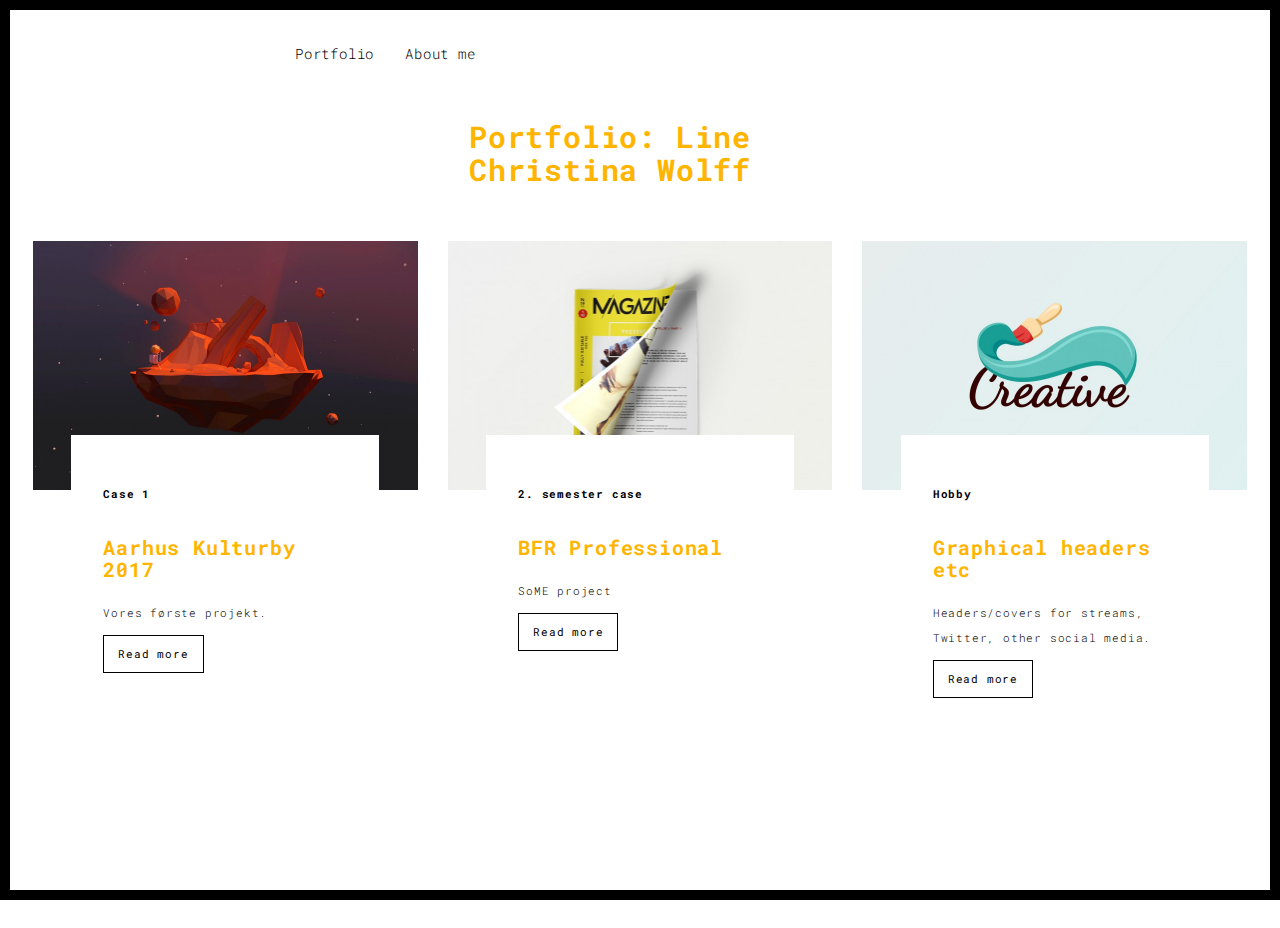
<file: index.html>
<!DOCTYPE html>
<html>

<head>
    <meta charset="UTF-8">
    <meta content="width=device-width,initial-scale=1" name="viewport">
    <meta content="portfolio" name="exam17 portfolio">
    <link href="css/style.css" type="text/css" rel="stylesheet">
 
    
    <title>Portfolio: Line Christina Wolff</title>
    
</head>

<body>
    <div id="site-border-left"></div>
    <div id="site-border-right"></div>
    <div id="site-border-top"></div>
    <div id="site-border-bottom"></div>

    <header>
        <nav class="navbar  navbar-fixed-top navbar-default">
            <div id="burgertoggle">

                <span></span>
                <span></span>
                <span></span>

                <ul id="burger">
                    <li><a href="index.html" title="Portfolio">Portfolio</a></li>
                    <li><a href="about.html" title="Om mig">About me</a></li>

                </ul>
            </div>

            <div class="container">
                <div class="collapse navbar-collapse">
                    <ul class="nav navbar-nav">
                        <li><a href="index.html" title="Portfolio">Portfolio</a></li>
                        <li><a href="about.html" title="Om mig">About me</a></li>
                    </ul>


                </div>
            </div>
        </nav>
    </header>

    <div class="section-container">
        <div class="container">
                <div class="column3 col-sm-offset-1 section-container-spacer">
                        <h2>Portfolio: Line Christina Wolff</h2>
                        <p></p>
                    </div>
                </div>

                <div class="column2">

                    <a href="case1.html" title="Salling Rooftop">
                        <img src="images/desert.jpg" alt="Salling img baggrund" class="img-responsive">
                      </a>
                    <div class="card-container card-container-lg">
                        <h4>Case 1</h4>
                        <h3>Aarhus Kulturby 2017</h3>
                        <p>Vores første projekt.</p>
                        <a href="case1.html" title="Læs mere" class="button button-default">Read more</a>
                    </div>
                </div>
                <div class="column2">
                    <a href="case2.html" title="League of Legends magazine">
                        <img src="images/magasin.jpg" alt="Magasin img baggrund" class="img-responsive">
                      </a>
                    <div class="card-container card-container-lg">
                        <h4>2. semester case</h4>
                        <h3>BFR Professional</h3>
                        <p>SoME project</p>
                        <a href="case2.html" title="Læs mere" class="button button-default">Read more</a>
                    </div>
                </div>
                <div class="column2">
                    <a href="case3.html" title="Frisør Vest">
                        <img src="images/kreativ.jpg" alt="Frisør Vest img baggrund" class="img-responsive">
                      </a>
                    <div class="card-container card-container-lg">
                        <h4>Hobby</h4>
                        <h3>Graphical headers etc</h3>
                        <p>Headers/covers for streams, Twitter, other social media.</p>
                        <a href="case3.html" title="Læs mere" class="button button-default">Read more</a>
                    </div>
                </div>
            </div>
</body>

</html>
</file>
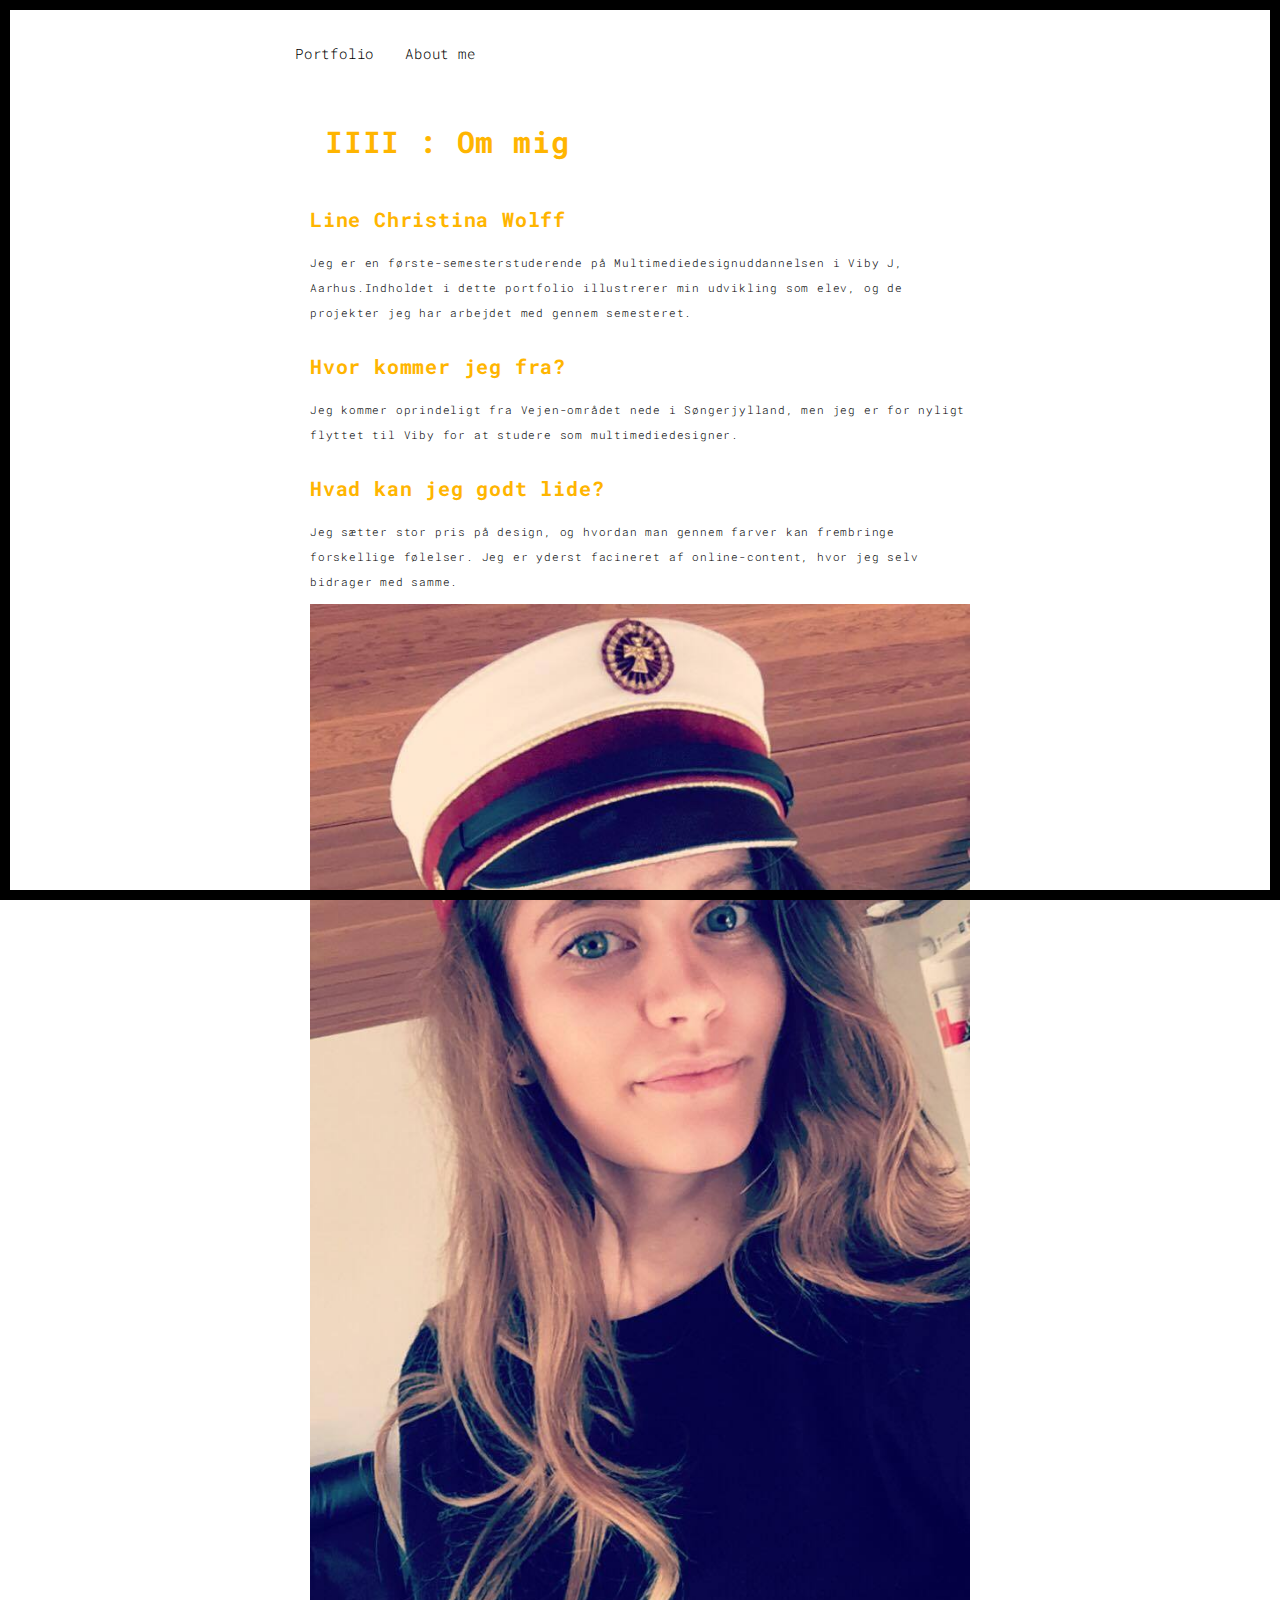
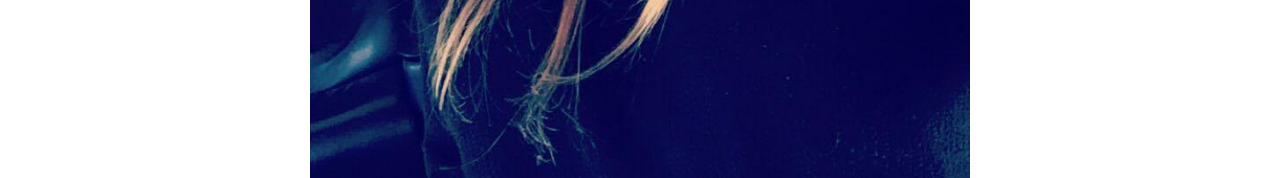
<file: about.html>
<!DOCTYPE html>
<html>

<head>
    <meta charset="UTF-8">
    <meta content="width=device-width,initial-scale=1" name="viewport">
    <meta content="Hvem er jeg? Mig som person og studerende. Hvad laver jeg?" name="description">
    <link href="css/style.css" type="text/css" rel="stylesheet">
    

    <title>Om mig</title>

</head>

<body class="">
    <div id="site-border-left"></div>
    <div id="site-border-right"></div>
    <div id="site-border-top"></div>
    <div id="site-border-bottom"></div>

    <header>
        <nav class="navbar  navbar-fixed-top navbar-default">
            <div id="burgertoggle">

                <span></span>
                <span></span>
                <span></span>

                <ul id="burger">
                    <li><a href="portfolio.html">Portfolio</a></li>
                    <li><a href="about.html">About me</a></li>

                </ul>
            </div>
            <div class="container">
                <div class="collapse navbar-collapse" id="navbar-collapse">
                    <ul class="nav navbar-nav ">
                        <li><a href="portfolio.html" title="">Portfolio</a></li>
                        <li><a href="about.html" title="">About me</a></li>
                    </ul>
                </div>
            </div>
        </nav>
    </header>

    <div class="section-container">
        <div class="container">
            <div class="column1">
                <div class="section-container-spacer"></div>
                <h2>IIII : Om mig</h2>

                <div class="column1 column4">
                    <h3>Line Christina Wolff</h3>
                    <p>Jeg er en første-semesterstuderende på Multimediedesignuddannelsen i Viby J, Aarhus.Indholdet i dette portfolio illustrerer min udvikling som elev, og de projekter jeg har arbejdet med gennem semesteret.</p>
                    <h3>Hvor kommer jeg fra?</h3>
                    <p>Jeg kommer oprindeligt fra Vejen-området nede i Søngerjylland, men jeg er for nyligt flyttet til Viby for at studere som multimediedesigner.</p>
                    <h3>Hvad kan jeg godt lide?</h3>
                    <p>Jeg sætter stor pris på design, og hvordan man gennem farver kan frembringe forskellige følelser. Jeg er yderst facineret af online-content, hvor jeg selv bidrager med samme.
                </div>
                <div class="column1 column4">
                    <img src="images/profil.jpg" class="img-responsive" alt="Profil af mig">
                </div>
            </div>
        </div>
    </div>


</body>

</html>
</file>
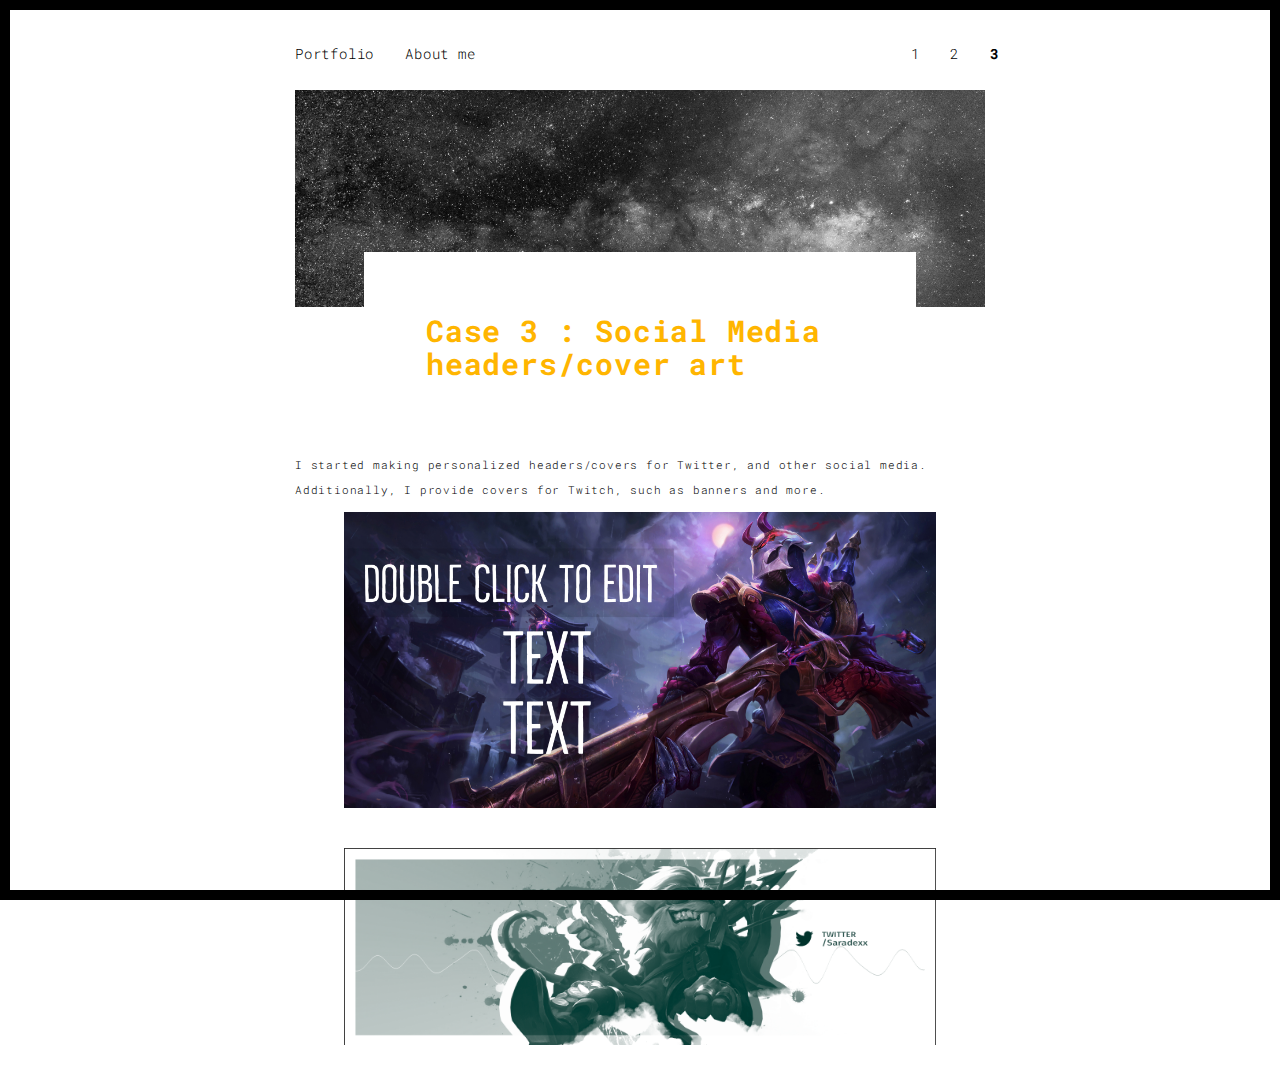
<file: case3.html>
<!DOCTYPE html>
<html>

<head>
    <meta charset="UTF-8">
    <meta content="width=device-width,initial-scale=1" name="viewport">
    <meta name="description" content="Responsivt web design projektet case 3 Frisør Vest, 2017. Arbejdet med Mobile First og responsivitet.">
    <link href="css/style.css" type="text/css" rel="stylesheet">
    


    <title>Portfolio: Social Media headers/cover art</title>

</head>

<body>
    <div id="site-border-left"></div>
    <div id="site-border-right"></div>
    <div id="site-border-top"></div>
    <div id="site-border-bottom"></div>

    <header>
        <nav class="navbar  navbar-fixed-top navbar-default">
            <div id="burgertoggle">

                <span></span>
                <span></span>
                <span></span>

                <ul id="burger">
                    <li><a href="portfolio.html">Portfolio</a></li>
                    <li><a href="about.html">About me</a></li>

                </ul>
            </div>
            <div class="container">

                <div class="collapse navbar-collapse" id="navbar-collapse">
                    <ul class="nav navbar-nav">
                        <li><a href="portfolio.html" title="Portfolio">Portfolio</a></li>
                        <li><a href="about.html" title="Om mig">About me</a></li>
                    </ul>


                    <ul class="nav navbar-nav navbar-right">
                        <li><a href="case1.html" title="Salling Rooftop">1</a></li>
                        <li><a href="case2.html" title="League of Legends magazine">2</a></li>
                        <li><a href="case3.html" title="Frisør Vest" class="active">3</a></li>
                    </ul>


                </div>
            </div>
        </nav>
    </header>
    <div class="section-container">
        <div class="container">
            <div class="column1">
                <img src="images/banner.jpg" class="img-responsive" alt="Banner">
                <div class="card-container">
                    <h2>Case 3 : Social Media headers/cover art</h2>
                </div>
                <p>I started making personalized headers/covers for Twitter, and other social media. Additionally, I provide covers for Twitch, such as banners and more.</p>


            </div>
        </div>

        <div class="column5 col-md-offset-2 section-container-spacer">
            <div class="column1 column4">
                <img class="cover" src="images/My%20Post-14.jpg" class="img-responsive" alt="Cover">
                <p></p>
            </div>
            <div class="column1 column4">
                <img class="cover" src="images/Sk%C3%A6rmbillede%202018-04-24%20kl.%2022.23.22.png" class="img-responsive" alt="Moodboard">
                <p></p>
            </div>
        </div>
    </div>

</body>

</html>
</file>
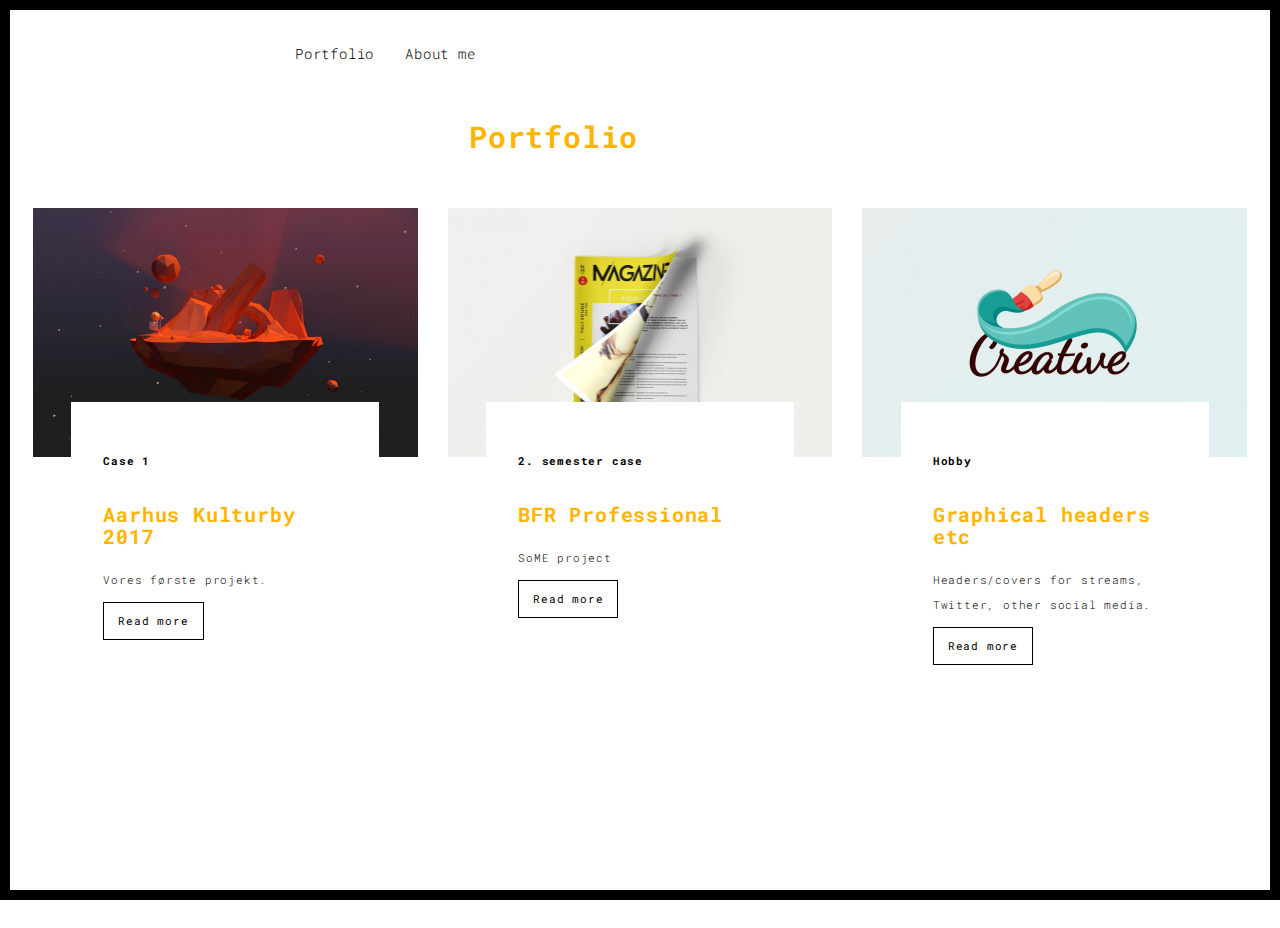
<file: portfolio.html>
<!DOCTYPE html>
<html>

<head>
    <meta charset="UTF-8">
    <meta content="width=device-width,initial-scale=1" name="viewport">
    <meta content="portfolio" name="exam17 portfolio">
    <link href="css/style.css" type="text/css" rel="stylesheet">
 
    
    <title>Portfolio: Line Christina Wolff</title>
    
</head>

<body>
    <div id="site-border-left"></div>
    <div id="site-border-right"></div>
    <div id="site-border-top"></div>
    <div id="site-border-bottom"></div>

    <header>
        <nav class="navbar  navbar-fixed-top navbar-default">
            <div id="burgertoggle">

                <span></span>
                <span></span>
                <span></span>

                <ul id="burger">
                    <li><a href="portfolio.html" title="Portfolio">Portfolio</a></li>
                    <li><a href="about.html" title="Om mig">About me</a></li>

                </ul>
            </div>

            <div class="container">
                <div class="collapse navbar-collapse">
                    <ul class="nav navbar-nav">
                        <li><a href="portfolio.html" title="Portfolio">Portfolio</a></li>
                        <li><a href="about.html" title="Om mig">About me</a></li>
                    </ul>


                </div>
            </div>
        </nav>
    </header>

    <div class="section-container">
        <div class="container">
                <div class="column3 col-sm-offset-1 section-container-spacer">
                        <h2>Portfolio</h2>
                        <p></p>
                    </div>
                </div>

                <div class="column2">

                    <a href="case1.html" title="Salling Rooftop">
                        <img src="images/desert.jpg" alt="Salling img baggrund" class="img-responsive">
                      </a>
                    <div class="card-container card-container-lg">
                        <h4>Case 1</h4>
                        <h3>Aarhus Kulturby 2017</h3>
                        <p>Vores første projekt.</p>
                        <a href="case1.html" title="Læs mere" class="button button-default">Read more</a>
                    </div>
                </div>
                <div class="column2">
                    <a href="case2.html" title="League of Legends magazine">
                        <img src="images/magasin.jpg" alt="Magasin img baggrund" class="img-responsive">
                      </a>
                    <div class="card-container card-container-lg">
                        <h4>2. semester case</h4>
                        <h3>BFR Professional</h3>
                        <p>SoME project</p>
                        <a href="case2.html" title="Læs mere" class="button button-default">Read more</a>
                    </div>
                </div>
                <div class="column2">
                    <a href="case3.html" title="Frisør Vest">
                        <img src="images/kreativ.jpg" alt="Frisør Vest img baggrund" class="img-responsive">
                      </a>
                    <div class="card-container card-container-lg">
                        <h4>Hobby</h4>
                        <h3>Graphical headers etc</h3>
                        <p>Headers/covers for streams, Twitter, other social media.</p>
                        <a href="case3.html" title="Læs mere" class="button button-default">Read more</a>
                    </div>
                </div>
            </div>
</body>

</html>
</file>
<file: css/style.css>
@import url(https://fonts.googleapis.com/css?family=Roboto+Mono);


body {
    font-family: Roboto Mono, Arial, sans-serif;
    font-size: 11px;
    font-weight: 300;
    line-height: 1.75;
    color: #000;
    background-color: #fff;
    padding: 10px;
    min-height: 100vh;
    margin-top: 20px;
    letter-spacing: .8px;
    line-height: 25px
}

/*border*/

*,
:after,
:before {
    -webkit-box-sizing: border-box;
    -moz-box-sizing: border-box;
    box-sizing: border-box
}

/*Sort ramme rundt om alle siderne*/

#site-border-bottom,
#site-border-left,
#site-border-right,
#site-border-top {
    background: #000;
    position: fixed;
    z-index: 1
}

#site-border-left,
#site-border-right {
    top: 0;
    bottom: 0;
    width: 10px
}

#site-border-left {
    left: 0
}

#site-border-right {
    right: 0
}

#site-border-bottom,
#site-border-top {
    left: 0;
    right: 0;
    height: 10px
}

#site-border-top {
    top: 0
}

#site-border-bottom {
    bottom: 0
}


.img-responsive {
    display: block;
    max-width: 100%;
    height: auto
}
.cover {
    display: block;
    margin-left: auto;
    margin-right: auto;
    width: 50%;
    margin-bottom: 40px;
}

.h2,
.h3,
h2,
h3 {
    font-weight: 700;
    line-height: 1.1;
    color: #ffb500;
    margin-top: 30px;
    margin-bottom: 20px
}

.h2,
h2 {
    font-size: 30px
}

.h3,
h3 {
    font-size: 20px
}

p {
    margin: 0 0 10px
}


ul {
    margin-top: 0;
    margin-bottom: 9.5px
}

/*Top menuen til større skærme*/

.nav {
    margin-bottom: 0;
    padding-left: 0
}

.nav > li,
.nav > li > a {
    position: relative;
    display: block
}

.nav > li > a {
    padding: 10px 15px
}

.nav > li > a:focus,
.nav > li > a:hover {
    text-decoration: none;
    background-color: transparent
}

.navbar {
    border: none;
    min-height: inherit
}

.navbar-collapse {
    overflow-x: visible;
    padding-right: 15px;
    padding-left: 15px;
    border-top: 1px solid transparent
}

.navbar-collapse:after,
.navbar-collapse:before {
    display: table
}

.navbar-collapse:after {
    clear: both
}

.navbar-fixed-top,
.navbar-collapse {
    max-height: 340px
}

.navbar-fixed-top {
    position: fixed;
    right: 0;
    left: 0;
    z-index: 1030
}

.navbar-fixed-top {
    top: 0;
    border-width: 0 0 1px
}

.navbar-nav {
    margin: .25px -15px
}

.navbar-default {
    background-color: #fff;
    border-color: transparent;
    color: #000
}

.navbar-default .navbar-nav > li > a {
    color: #000
}

.navbar-default .navbar-collapse .navbar-nav,
.navbar-collapse {
    padding: 20px
}

.navbar-default .navbar-nav {
    margin-top: 0;
    border-bottom: 1px solid #eee
}

/*Størrelse på navbar*/

.nav > li > a {
    font-size: 14px;
    font-weight: 300;

}

/*Hover til navbar*/

.nav > li > a.active,
.nav > li > a:hover {
    font-weight: 700
}

.container {
    margin-right: auto;
    margin-left: auto;
    padding-left: 15px;
    padding-right: 15px
}



.column1,
.column2,
.column3,
.column4,
.column5,
.column6 {
    position: relative;
    min-height: 1px;
    padding-left: 15px;
    padding-right: 15px
}

.column1 {
    width: 100%;
    float: left
}

.button {
    display: inline-block;
    margin-bottom: 0;
    font-weight: 400;
    text-align: center;
    vertical-align: middle;
    border: 1px solid transparent;
    white-space: nowrap;
    padding: 8px 14px;
    font-size: 11px;
    line-height: 1.78;
    border-radius: 0;
}

.button:active:focus,
.button:focus {
    outline: 5px auto;
    outline-offset: -2px
}

.button:focus,
.button:hover {
    color: #000;
    text-decoration: none
}

/*responsiv bokse med cases*/

.button,
.button:active {
    outline: 0;
    background-image: none;

}

/*read more knap*/

.button-default,
.button-default:active,
.button-default:active:focus,
.button-default:active:hover,
.button-default:focus,
.button-default:hover {
    color: #000;
    background-color: transparent;
    border-color: #000
}

.collapse {
    display: none
}

/*For ikke at vise det er links*/

a {
    background-color: transparent;
    color: inherit;
    text-decoration: none
}

a:focus,
a:hover {
    color: #0012b3;
    outline: 0;
}

a:focus {
    outline: 5px auto;
    outline-offset: -2px
}


.section-container-spacer {
    margin-bottom: 35px
}

.section-container {
    padding: 60px 0;
}

/*Menu til portfoliosite*/

.card-container {
    background-color: #fff;
    padding: 2rem 5rem;
    position: relative;
    width: 80%;
    margin: -10em auto 20px
}

/*Read more knap til portfolio-site*/

.button {
    -webkit-transition: all .2s linear;
    -o-transition: all .2s linear;
    transition: all .2s linear
}

.button-default:focus,
.button-default:hover {
    color: #fff;
    background-color: #000;
    border-color: #000
}
 

@media (max-width:768px) {
    .section-container:first-of-type {
        padding-top: 30px
    }
    .card-container {
    background-color: #fff;
    padding: 2rem 5rem;
    position: relative;
    width: 80%;
    margin: -10em auto 20px
    }

    /*Portfolio-menu til mobil*/
    .card-container {
        padding: 2rem;
        margin-top: -5em
    }
    .card-container.card-container-lg {
        width: 95%;
        padding: 2rem 3em;
        margin-top: -10em
    }
    /*Burgermenu fra case3 med modificeringer*/
    #burgertoggle {
        display: block;
        position: absolute;
        top: 50px;
        right: 50px;

        z-index: 1;
        -webkit-user-select: none;
        user-select: none;
	}

    #burgertoggle input {
        display: block;
        width: 40px;
        height: 32px;
        position: absolute;
        top: -7px;
        left: -5px;
        cursor: pointer;
        opacity: 0;
        z-index: 2;

    }

    #burgertoggle span {
        display: block;
        width: 33px;
        height: 4px;
        margin-bottom: 5px;
        position: relative;

        background: #cdcdcd;
        border-radius: 3px;

        z-index: 1;

        transform-origin: 4px 0px;

        transition: transform 0.5s cubic-bezier(0.77, 0.2, 0.05, 1.0),
        background 0.5s cubic-bezier(0.77, 0.2, 0.05, 1.0),
        opacity 0.55s ease;
    }

    #burgertoggle span:first-child {
        transform-origin: 0% 0%;
    }

    #burgertoggle span:nth-last-child(2) {
        transform-origin: 0% 100%;
    }

    #burgertoggle input:checked ~ span {
        opacity: 1;
        transform: rotate(45deg) translate(-2px, -1px);
        background: #232323;
    }

    #burgertoggle input:checked ~ span:nth-last-child(3) {
        opacity: 0;
        transform: rotate(0deg) scale(0.2, 0.2);
    }

    #burgertoggle input:checked ~ span:nth-last-child(2) {
        opacity: 1;
        transform: rotate(-45deg) translate(0, -1px);
    }

    #burger {
        position: absolute;
        width: 300px;
        margin: -100px 0 0 0;
        padding: 50px;
        padding-top: 125px;
        line-height: 40px;
        right: -100px;
        background: #ddd;
        list-style-type: none;
        transform-origin: 0% 0%;
        transform: translate(100%, 0);
        transition: transform 0.5s cubic-bezier(0.77, 0.2, 0.05, 1.0);
    }

    #burger:hover,
    #burger:focus {
        color: inherit;
        text-decoration: none;
        cursor: pointer;
        
    }

    #burger > li > a {
        padding: 10px 0;
        font-size: 20px;
        color: #000
    }

    #burgertoggle input:checked ~ ul {
        transform: scale(1.0, 1.0);
        opacity: 1;
    }
}

/*Ændringer ift desktop skærm*/
@media (min-width:768px) {
    /*Padding til ramme om h2 på desktop*/
    .h2,
    h2 {
        padding: 0 30px
    }

    /*Border til menubar mm*/
    .navbar {
        margin: 10px
    }
    .navbar-default .navbar-collapse,
    .navbar-collapse {
        margin: 0;
        padding: 30px 0
    }
    .navbar-default .navbar-collapse .navbar-nav,
    .navbar-collapse {
        padding: 0
    }
    .navbar-nav > li > a {
        border-right: 1px solid #fff
    }
    .navbar-default .navbar-nav {
        border: none
    }
    .navbar-collapse {
        width: auto;
        border-top: 0;
        box-shadow: none
    }
    .navbar-collapse,
    .collapse {
        display: block!important;
        height: auto!important;
        padding-bottom: 0;
        overflow: visible!important
    }
    .navbar-fixed-top,
    .navbar-collapse {
        padding-left: 0;
        padding-right: 0
    }
    .navbar-nav {
        float: left;
        margin: 0
    }
    .navbar-nav > li {
        float: left
    }
    .navbar-nav > li > a {
        padding-top: .5px;
        padding-bottom: .5px
    }
    .navbar-right {
        float: right!important;
        margin-right: -15px
    }

    .container {
        width: 750px
    }

    .column2,
    .column3 {
        float: left
    }
    .column2 {
        width: 33.33333%
    }
    .column3 {
        width: 66.66667%
    }
    .column6 {
        width: 83.33333%
    }

    .col-sm-offset-1 {
        margin-left: 20%
    }
    /*Portfolio-menu til desktop*/
    .card-container {
        padding: 2rem;
        margin-top: -5em
    }
    /*Gem burgermenu på desktop*/
    #burger {
        float: right;
        visibility: hidden
    }
}
</file>
